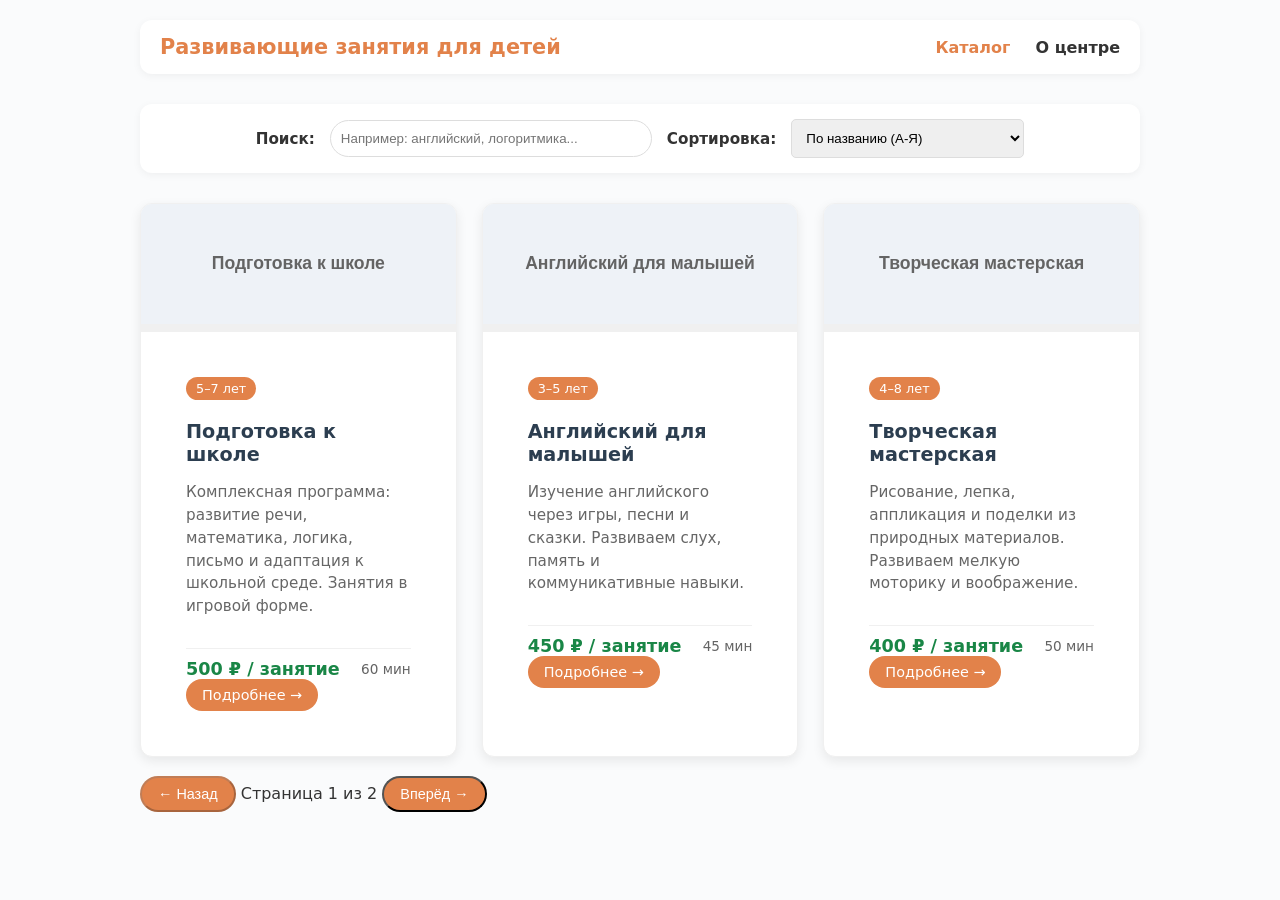
<file: index.html>
<!DOCTYPE html>
<html lang="ru">
<head>
  <meta charset="UTF-8">
  <title>Развивающий центр: занятия</title>
  <link rel="stylesheet" href="style.css">
</head>
<body>
  <header class="site-header">
    <div class="site-logo">Развивающие занятия для детей</div>
    <nav class="site-nav">
      <a href="index.html" class="active">Каталог</a>
      <a href="about.html">О центре</a>
    </nav>
  </header>

  <div class="controls">
    <label for="search-input">Поиск:</label>
    <input type="text" id="search-input" placeholder="Например: английский, логоритмика...">
    <label for="sort-select">Сортировка:</label>
    <select id="sort-select">
      <option value="name-asc">По названию (А-Я)</option>
      <option value="name-desc">По названию (Я-А)</option>
      <option value="price-asc">По цене (дешёвые → дорогие)</option>
      <option value="price-desc">По цене (дорогие → дешёвые)</option>
      <option value="age-asc">Для малышей → старшие</option>
    </select>
  </div>

  <div class="catalog-grid" id="catalog-list">
    <!-- Занятие 1 -->
    <article class="card" 
             data-name="Подготовка к школе" 
             data-price="500" 
             data-age-min="5" 
             data-age-max="7"
             data-duration="60">
      <div class="card-header">Подготовка к школе</div>
      <div class="card-body">
        <span class="card-age">5–7 лет</span>
        <h3 class="card-title">Подготовка к школе</h3>
        <p class="card-desc">Комплексная программа: развитие речи, математика, логика, письмо и адаптация к школьной среде. Занятия в игровой форме.</p>
        <div class="card-footer">
          <span class="price">500 ₽ / занятие</span>
          <span class="duration">60 мин</span>
        </div>
        <a href="class-detai-1.html" class="btn-details">Подробнее →</a>
      </div>
    </article>

    <!-- Занятие 2 -->
    <article class="card" 
             data-name="Английский для малышей" 
             data-price="450" 
             data-age-min="3" 
             data-age-max="5"
             data-duration="45">
      <div class="card-header">Английский для малышей</div>
      <div class="card-body">
        <span class="card-age">3–5 лет</span>
        <h3 class="card-title">Английский для малышей</h3>
        <p class="card-desc">Изучение английского через игры, песни и сказки. Развиваем слух, память и коммуникативные навыки.</p>
        <div class="card-footer">
          <span class="price">450 ₽ / занятие</span>
          <span class="duration">45 мин</span>
        </div>
        <a href="class-detai-2.html" class="btn-details">Подробнее →</a>
      </div>
    </article>

    <!-- Занятие 3 -->
    <article class="card" 
             data-name="Творческая мастерская" 
             data-price="400" 
             data-age-min="4" 
             data-age-max="8"
             data-duration="50">
      <div class="card-header">Творческая мастерская</div>
      <div class="card-body">
        <span class="card-age">4–8 лет</span>
        <h3 class="card-title">Творческая мастерская</h3>
        <p class="card-desc">Рисование, лепка, аппликация и поделки из природных материалов. Развиваем мелкую моторику и воображение.</p>
        <div class="card-footer">
          <span class="price">400 ₽ / занятие</span>
          <span class="duration">50 мин</span>
        </div>
        <a href="class-detai-3.html" class="btn-details">Подробнее →</a>
      </div>
    </article>

    <!-- Занятие 4 -->
    <article class="card" 
             data-name="Логоритмика" 
             data-price="550" 
             data-age-min="3" 
             data-age-max="6"
             data-duration="45">
      <div class="card-header">Логоритмика</div>
      <div class="card-body">
        <span class="card-age">3–6 лет</span>
        <h3 class="card-title">Логоритмика</h3>
        <p class="card-desc">Сочетание движения, музыки и речи. Коррекция звукопроизношения, развитие чувства ритма и координации.</p>
        <div class="card-footer">
          <span class="price">550 ₽ / занятие</span>
          <span class="duration">45 мин</span>
        </div>
        <a href="class-detai-4.html" class="btn-details">Подробнее →</a>
      </div>
    </article>

    <!-- Занятие 5 -->
    <article class="card" 
             data-name="Детский фитнес" 
             data-price="420" 
             data-age-min="4" 
             data-age-max="9"
             data-duration="50">
      <div class="card-header">Детский фитнес</div>
      <div class="card-body">
        <span class="card-age">4–9 лет</span>
        <h3 class="card-title">Детский фитнес</h3>
        <p class="card-desc">Подвижные игры, упражнения на координацию, растяжка и укрепление мышц. Весёлые тренировки для здоровья!</p>
        <div class="card-footer">
          <span class="price">420 ₽ / занятие</span>
          <span class="duration">50 мин</span>
        </div>
        <a href="class-detai-5.html" class="btn-details">Подробнее →</a>
      </div>
    </article>

    <!-- Занятие 6 -->
    <article class="card" 
             data-name="Ментальная арифметика" 
             data-price="600" 
             data-age-min="5" 
             data-age-max="12"
             data-duration="60">
      <div class="card-header">Ментальная арифметика</div>
      <div class="card-body">
        <span class="card-age">5–12 лет</span>
        <h3 class="card-title">Ментальная арифметика</h3>
        <p class="card-desc">Развитие интеллекта, скорости мышления и памяти через счёт на абакусе. Формируем уверенность в математике.</p>
        <div class="card-footer">
          <span class="price">600 ₽ / занятие</span>
          <span class="duration">60 мин</span>
        </div>
        <a href="class-detai-6.html" class="btn-details">Подробнее →</a>
      </div>
    </article>
  </div><br>

  <!-- Блок пагинации -->
  <div class="pagination-container" id="pagination-container">
    <button class="pagination-btn" id="prev-btn" onclick="changePage(-1)" disabled>← Назад</button>
    <span class="page-info" id="page-info">Страница 1 из 2</span>
    <button class="pagination-btn" id="next-btn" onclick="changePage(1)">Вперёд →</button>
  </div>

  <script>
    // --- Сколько карточек показывать на одной странице ---
    const ITEMS_PER_PAGE = 3; 

    const catalogList = document.getElementById('catalog-list');
    const searchInput = document.getElementById('search-input');
    const sortSelect = document.getElementById('sort-select');
    const prevBtn = document.getElementById('prev-btn');
    const nextBtn = document.getElementById('next-btn');
    const pageInfo = document.getElementById('page-info');
    
    let currentPage = 0;
    let allCards = [];          
    let filteredCards = [];     

    // --- Инициализация при загрузке --- 
    document.addEventListener('DOMContentLoaded', () => {
      allCards = Array.from(catalogList.querySelectorAll('.card'));
      filteredCards = [...allCards]; 
      renderPage();
    });

    // --- Функциональность поиска ---
    searchInput.addEventListener('input', (e) => {
      const query = e.target.value.toLowerCase().trim();
      
      filteredCards = allCards.filter(card => {
        const title = card.querySelector('.card-title')?.textContent.toLowerCase() || '';
        const desc = card.querySelector('.card-desc')?.textContent.toLowerCase() || '';
        
        if (!query) return true;
        
        return title.includes(query) || desc.includes(query);
      });
      
      currentPage = 0;
      renderPage();
    });

    // --- Функциональность сортировки ---
    sortSelect.addEventListener('change', (e) => {
      const value = e.target.value;
      
      filteredCards.sort((a, b) => {
        const aName = a.dataset.name.toLowerCase();
        const bName = b.dataset.name.toLowerCase();
        const aPrice = Number(a.dataset.price);
        const bPrice = Number(b.dataset.price);
        const aAgeMin = Number(a.dataset.ageMin);
        const bAgeMin = Number(b.dataset.ageMin);

        if (value === 'name-asc') {
          return aName.localeCompare(bName);
        } else if (value === 'name-desc') {
          return bName.localeCompare(aName);
        } else if (value === 'price-asc') {
          return aPrice - bPrice;
        } else if (value === 'price-desc') {
          return bPrice - aPrice;
        } else if (value === 'age-asc') {
          return aAgeMin - bAgeMin;
        }
        // По умолчанию 
        return 0;
      });

      currentPage = 0;
      renderPage();
    });

    function renderPage() {
      catalogList.innerHTML = ''; 

      const start = currentPage * ITEMS_PER_PAGE;
      const end = start + ITEMS_PER_PAGE;
      const totalPages = Math.ceil(filteredCards.length / ITEMS_PER_PAGE);

      // Добавляем только нужные карточки из отфильтрованного и отсортированного списка
      for (let i = start; i < end && i < filteredCards.length; i++) {
        catalogList.appendChild(filteredCards[i]);
      }

      // Обновляем текст и кнопки
      pageInfo.textContent = `Страница ${currentPage + 1} из ${totalPages || 1}`;
      prevBtn.disabled = currentPage === 0;
      nextBtn.disabled = end >= filteredCards.length || filteredCards.length === 0;
      
      if (filteredCards.length === 0) {
        catalogList.innerHTML = '<p style="text-align:center; color:#777;">Ничего не найдено. Попробуйте другой запрос.</p>';
      }
    }

    function changePage(direction) {
      const totalPages = Math.ceil(filteredCards.length / ITEMS_PER_PAGE);
      currentPage += direction;

      if (currentPage < 0) currentPage = 0;
      if (currentPage >= totalPages) currentPage = totalPages - 1;

      renderPage();
      
      window.scrollTo({ top: 0, behavior: 'smooth' });
    }
  </script>
</body>
</html>
</file>
<file: style.css>
:root {
  --primary: #e2824a;
  --accent: #198646;
  --bg: #fafbfc;
  --text: #333;
  --gray: #646464;
}

body {
  font-family: system-ui, sans-serif;
  max-width: 1000px;
  margin: 0 auto;
  padding: 20px;
  background: var(--bg);
  color: var(--text);
}

h1 {
  text-align: center;
  color: var(--primary);
  margin-bottom: 30px;
}

.gallery {
  display: flex;
  flex-wrap: wrap;
  gap: 10px;
  justify-content: center;
  margin-bottom: 20px;
  padding: 10px 0;
}

.gallery img {
  width: 150px;           
  height: 100px;          
  object-fit: cover;      
  border-radius: 8px;     
  cursor: pointer;         
  border: 2px solid transparent;
  transition: all 0.2s ease;
  box-shadow: 0 2px 5px rgba(0,0,0,0.1);
}

.gallery img:hover {
  transform: scale(1.05); 
  border-color: var(--primary);
  z-index: 10;
  position: relative;
}

.gallery img:active {
  transform: scale(0.95);
}

.controls {
  margin-bottom: 30px;
  display: flex;
  flex-wrap: wrap;
  gap: 15px;
  justify-content: center;
  align-items: center;
  padding: 15px;
  background: #fff;
  border-radius: 12px;
  box-shadow: 0 2px 8px rgba(0,0,0,.05);
}

.controls label {
  font-weight: 600;
  font-size: .95rem;
  white-space: nowrap;
}

#search-input, #sort-select {
  padding: 10px;
  border: 1px solid #ddd;
  border-radius: 20px;
  outline: none;
  transition: .2s;
}

#search-input { width: 300px; }
#search-input:focus { border-color: var(--primary); }
#sort-select { border-radius: 5px; cursor: pointer; }

.catalog-grid {
  display: grid;
  grid-template-columns: repeat(auto-fill, minmax(280px, 1fr));
  gap: 25px;
}

.card {
  background: #fff;
  border: 1px solid #f0f0f0;
  border-radius: 12px;
  overflow: hidden;
  box-shadow: 0 4px 12px rgba(0,0,0,.08);
  transition: .2s;
}

.card:hover { transform: translateY(-5px); }

.card-header {
  height: 120px;
  background: #eef2f7;
  display: flex;
  align-items: center;
  justify-content: center;
  color: var(--gray);
  font: 700 1.1rem/1 sans-serif;
  border-bottom: 8px solid #f0f0f0;
}

.card-body { padding: 45px; }

.card-age {
  display: inline-block;
  background: var(--primary);
  color: #fff;
  padding: 4px 10px;
  border-radius: 15px;
  font-size: .8rem;
  margin-bottom: 20px;
}

.card-title {
  margin: 0 0 10px 0;
  font-size: 1.2rem;
  color: #2c3e50;
}

.card-desc {
  font-size: .95rem;
  color: #666;
  line-height: 1.5;
  margin-bottom: 30px;
}

.card-footer {
  display: flex;
  justify-content: space-between;
  align-items: center;
  margin-top: 15px;
  border-top: 1px solid #f0f0f0;
  padding-top: 10px;
}

.price {
  font-weight: bold;
  color: var(--accent);
  font-size: 1.1rem;
}

.duration {
  font-size: .85rem;
  color: var(--gray);
}

.main-image {
  width: 100%;
  max-width: 800px;      
  height: auto;           
  display: block;
  margin: 0 auto 30px auto; 
  border-radius: 8px;
  box-shadow: 0 4px 15px rgba(0,0,0,0.1);
}

.btn-details {
  display: inline-block;
  text-decoration: none;
  background: var(--primary);
  color: #fff;
  padding: 8px 16px;
  border-radius: 20px;
  font-size: .9rem;
  transition: .2s;
}

.pagination-btn {
  display: inline-block;
  text-decoration: none;
  background: var(--primary);
  color: #fff;
  padding: 8px 16px;
  border-radius: 20px;
  font-size: .9rem;
  transition: .2s;
}

.review-form-container { margin-bottom: 20px; border: 1px solid #eee; padding: 15px; border-radius: 8px; }
.review-form-container input, .review-form-container textarea { width: 100%; margin-bottom: 10px; padding: 8px; box-sizing: border-box; }
.btn-submit { background-color: #4CAF50; color: white; border: none; padding: 10px 20px; cursor: pointer; border-radius: 4px; }
.btn-submit:hover { background-color: #45a049; }
.reviews-list { display: flex; flex-direction: column; gap: 15px; }
.review-item { border-left: 4px solid #4CAF50; padding: 10px; background: #f9f9f9; }
.review-meta { font-weight: bold; color: #333; font-size: 0.9em; margin-bottom: 5px; }
.review-date { font-size: 0.8em; color: #888; margin-bottom: 5px; }
.review-text { margin: 0; color: #555; line-height: 1.4; }

.btn-details:hover { background: #815420; }

.site-header {
  display: flex;
  justify-content: space-between;
  align-items: center;
  padding: 15px 20px;
  background: #fff;
  border-radius: 12px;
  box-shadow: 0 2px 8px rgba(0,0,0,.05);
  margin-bottom: 30px;
}
.site-logo {
  font-weight: bold;
  font-size: 1.3rem;
  color: var(--primary);
}
.site-nav a {
  text-decoration: none;
  color: var(--text);
  margin-left: 20px;
  font-weight: 600;
  transition: color 0.2s;
}
.site-nav a:hover, .site-nav a.active {
  color: var(--primary);
}
.hero-section {
  background: linear-gradient(135deg, #FFF9F0, #FFF5E6);
  padding: 40px;
  border-radius: 12px;
  text-align: center;
  margin-bottom: 40px;
}
.hero-section p {
  font-size: 1.1rem;
  color: var(--gray);
  max-width: 700px;
  margin: 0 auto 30px auto;
  line-height: 1.6;
}
.section-title {
  text-align: center;
  color: #2c3e50;
  margin: 40px 0 25px 0;
  font-size: 1.8rem;
}
.value-icon {
  width: 60px;
  height: 60px;
  border-radius: 50%;
  background-color: #FF6B35;
  display: flex;
  align-items: center;
  justify-content: center;
  color: #fff;
  font-size: 1.5rem;
  margin: 0 auto 20px auto;
}
.step-number {
  font-size: 2.5rem;
  font-weight: bold;
  color: #C8973A;
  margin-bottom: 10px;
}
.step-card {
  background: #F8F1E8;
  border: 1px solid #E8D9C4;
}
.team-section {
  background: #FDFBF7;
  padding: 30px;
  border-radius: 12px;
  margin-bottom: 40px;
}
.avatar-wrapper {
  width: 100px;
  height: 100px;
  border-radius: 50%;
  overflow: hidden;
  margin: 0 auto 20px auto;
  border: 3px solid #f0f0f0;
}
.avatar-wrapper img {
  width: 100%;
  height: 100%;
  object-fit: cover;
}
.text-center {
  text-align: center;
}
.cta-section {
  text-align: center;
  padding: 40px 20px;
  background: #fff;
  border-radius: 12px;
  box-shadow: 0 4px 12px rgba(0,0,0,.05);
  margin-bottom: 20px;
}
.btn-cta {
  display: inline-block;
  text-decoration: none;
  background: #FF6B35;
  color: #fff;
  padding: 12px 28px;
  border-radius: 25px;
  font-size: 1rem;
  font-weight: bold;
  transition: opacity 0.2s;
  margin-bottom: 30px;
  border: none;
  cursor: pointer;
}
.btn-cta:hover {
  opacity: 0.9;
}
.contacts-info {
  color: var(--gray);
  line-height: 1.6;
  font-size: 0.95rem;
}
.contacts-info p {
  margin: 5px 0;
}
</file>
